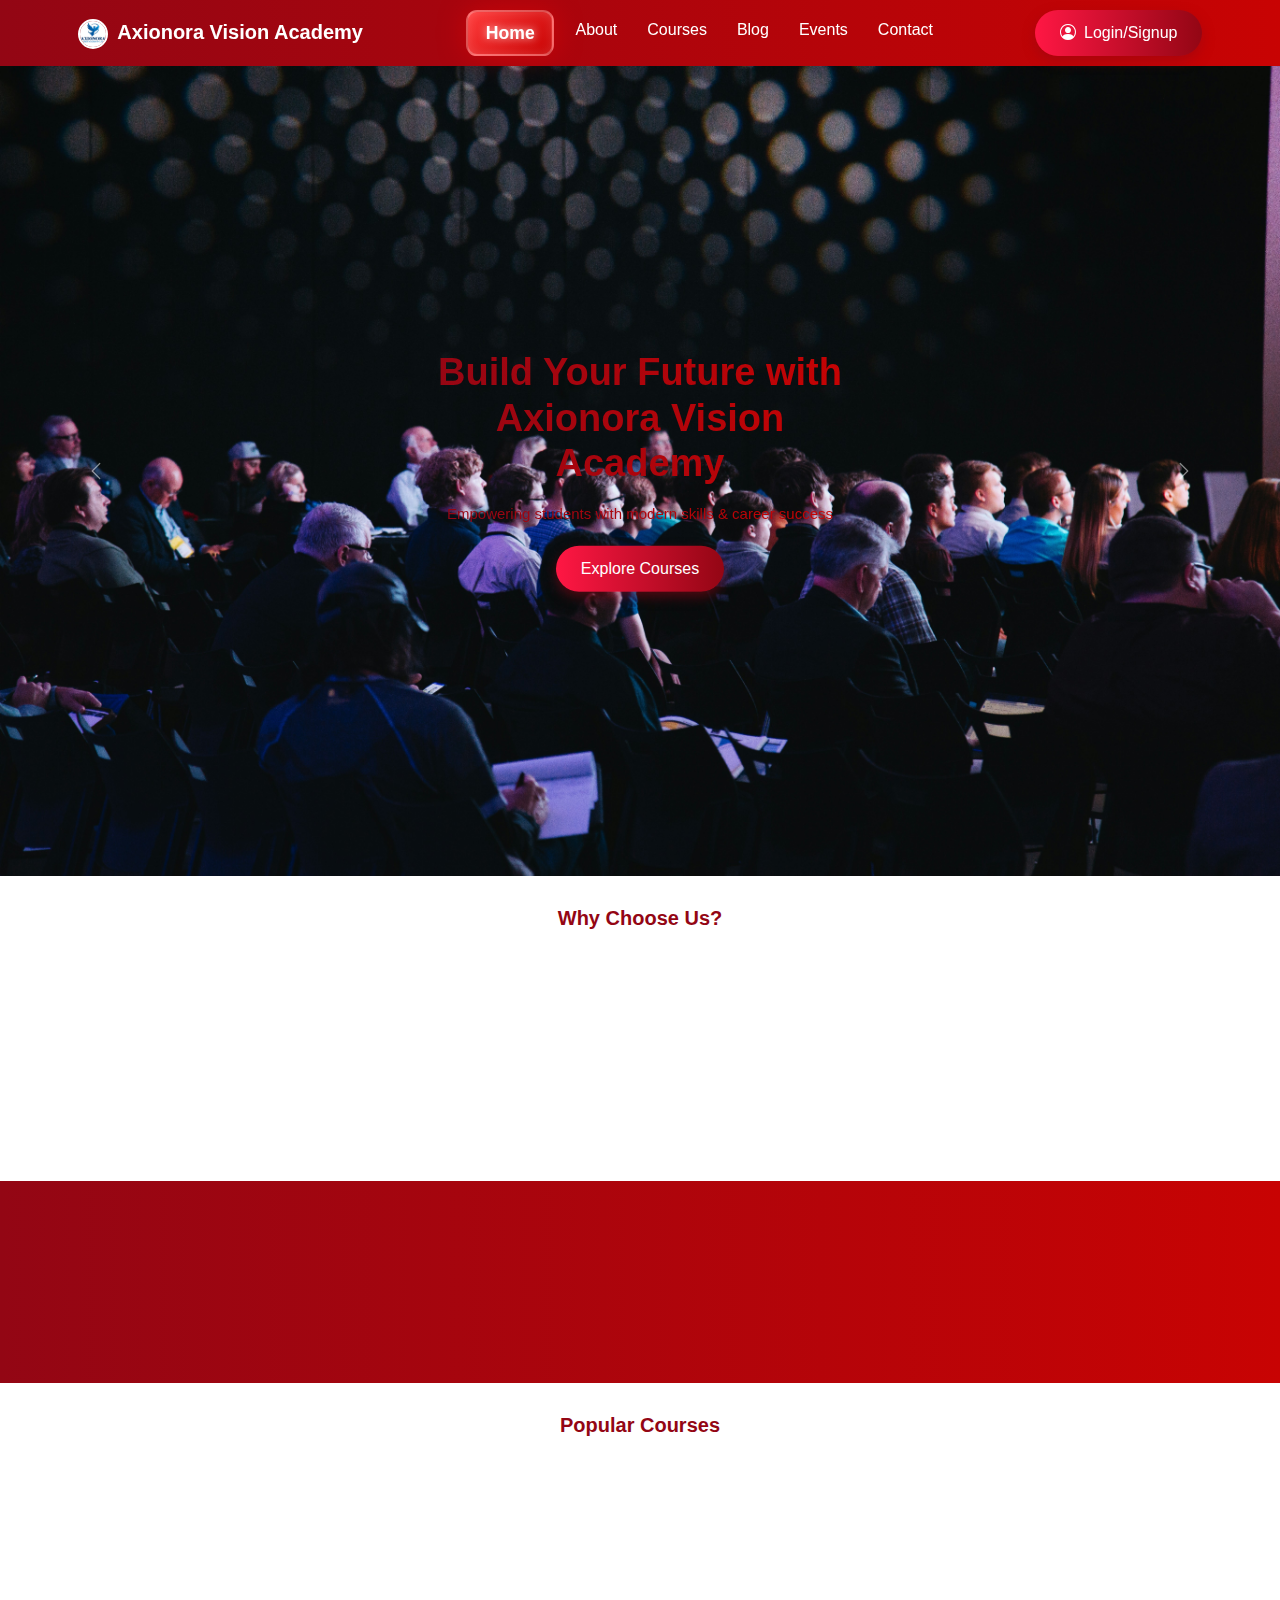
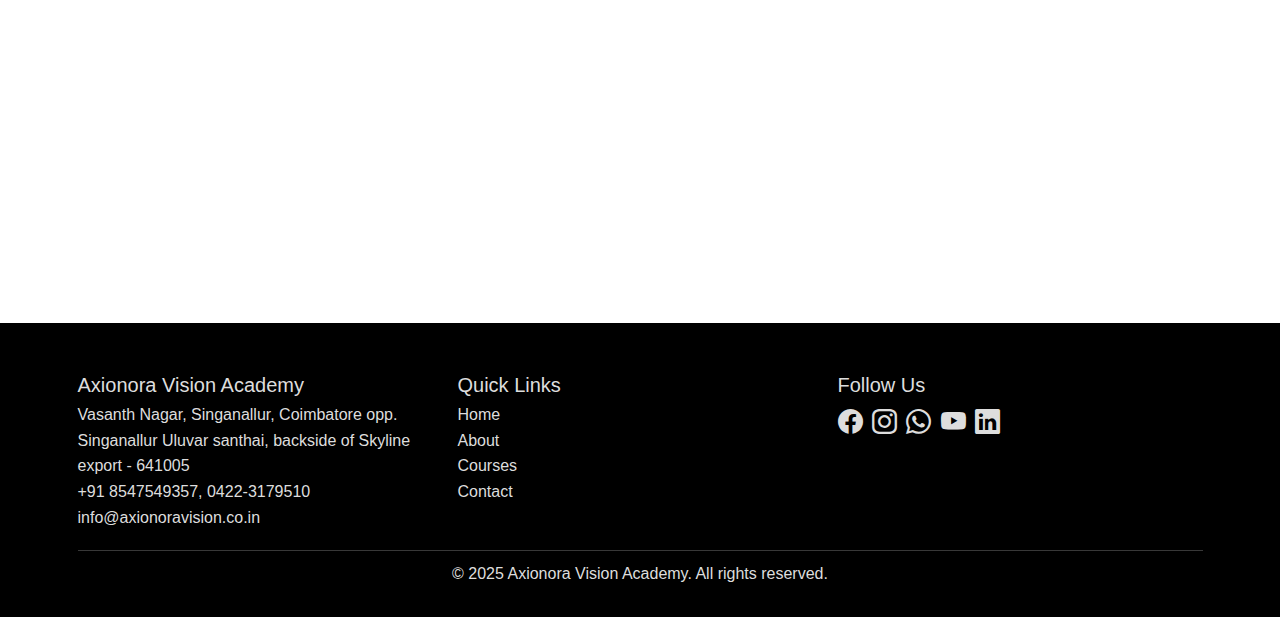
<file: index.html>
<!DOCTYPE html>
<html lang="en">

<head>
  <meta charset="UTF-8">
  <meta name="viewport" content="width=device-width, initial-scale=1.0">
  <title>Axionora Vision Academy</title>
  <!-- Bootstrap & Icons -->
  <link href="https://cdn.jsdelivr.net/npm/bootstrap@5.3.2/dist/css/bootstrap.min.css" rel="stylesheet">
  <link href="https://cdn.jsdelivr.net/npm/bootstrap-icons/font/bootstrap-icons.css" rel="stylesheet">

  <!-- AOS Animations -->
  <link href="https://cdn.jsdelivr.net/npm/aos@2.3.4/dist/aos.css" rel="stylesheet">
  <link href="styles.css" rel="stylesheet">

  <!-- Google tag (gtag.js) -->
  <script async src="https://www.googletagmanager.com/gtag/js?id=G-JWTHTC6MT8"></script>
  <script>
    window.dataLayer = window.dataLayer || [];
    function gtag() { dataLayer.push(arguments); }
    gtag('js', new Date());

    gtag('config', 'G-JWTHTC6MT8');
  </script>
</head>

<body class="home-page">
  <!-- Axionora Fellowship Popup -->
  <div id="fellowshipPopup"
    class="position-fixed top-50 start-50 translate-middle rounded-4 overflow-hidden text-light shadow-lg" style="z-index:1055; max-width:1000px; width:95%; display:none;
            background:linear-gradient(135deg, var(--primary), var(--secondary));
            box-shadow:0 0 40px rgba(147,6,20,0.4); border:3px solid transparent;
            animation:glowBorder 3s infinite alternate;">

    <div class="row g-0 align-items-center">

      <!-- Left: Text Section -->
      <div class="col-12  p-5 d-flex flex-column justify-content-center text-center text-md-start">
        <button type="button" class="btn-close btn-close-white position-absolute top-0 end-0 m-3"
          id="closePopup"></button>

        <h1 class="fw-bold mb-3 text-uppercase " style="font-size:3rem; letter-spacing:1px;">
          <i class="bi bi-mortarboard-fill"></i> ADMISSIONS OPEN - 2025
        </h1>

        <p class="fw-semibold mb-4" style="font-size:2.25rem; line-height:1.7;">
         Axionora Vision Academy is a career-oriented training institute designed to bridge the gap between academic learning and industry expectations. We focus on practical skills, professional communication, and job readiness through structured programs and mentorship.
        </p>

        <div class="bg-light text-dark rounded-4 py-3 px-4 mb-4 shadow-sm d-inline-block">
          <h3 class="fw-bold mb-1" style="color: var(--primary);"> Early Bird Offer: Flat 30% Discount </h3>
          <small> Limited Seats Available</small>
        </div>

        <a href="courses.html" class="btn btn-lg fw-bold rounded-pill text-light px-5 py-3 shadow btn-custom">
          Apply Now
        </a>
      </div>

      <!-- Right: Image Section 
      <div class="col-12 col-md-5">
        <img src="bb" alt="test" class="img-fluid w-100 h-100 object-fit-cover">
      </div>-->
    </div>
  </div>
  <!-- Navbar -->
  <nav class="navbar navbar-expand-lg sticky-top">
    <div class="container">

      <a class="navbar-brand" href="#"> <img src="images/logo.jpg" class="logo me-2">
        <span>Axionora Vision Academy</span></a>
      <button class="navbar-toggler" type="button" data-bs-toggle="collapse" data-bs-target="#navMenu">
        <span class="navbar-toggler-icon"></span>
      </button>
      <div class="collapse navbar-collapse" id="navMenu">
        <ul class="navbar-nav mx-auto">
          <li class="nav-item"><a class="nav-link active" href="index.html">Home</a></li>
          <li class="nav-item"><a class="nav-link" href="about.html">About</a></li>
          <li class="nav-item"><a class="nav-link" href="courses.html">Courses</a></li>
          <li class="nav-item"><a class="nav-link" href="blog.html">Blog</a></li>
          <li class="nav-item"><a class="nav-link " href="event.html">Events</a></li>
          <li class="nav-item"><a class="nav-link" href="contact.html">Contact</a></li>
        </ul>
        <a href="login.html" class="btn-custom"><i class="bi bi-person-circle"></i> Login/Signup</a>
      </div>
    </div>
  </nav>

  <!-- Hero -->
  <!-- Hero Carousel -->
  <section class="hero-carousel">
    <div id="carouselExampleControls" class="carousel slide" data-bs-ride="carousel">
      <div class="carousel-inner">

        <!-- Slide 1 -->
        <div class="carousel-item active">
          <img class="d-block w-100" src="images/home/slide1.png" alt="First slide">

          <!-- Centered Overlay Content -->
          <div class="carousel-caption d-flex flex-column justify-content-center align-items-center">
            <h1 class="fw-bold display-4 text-gradient text-center">
              Build Your Future with
              Axionora Vision Academy
            </h1>
            <p class="lead mt-3 text-gradient text-center">
              Empowering students with modern skills & career success
            </p>
            <a href="courses.html" class="btn-custom mt-3">Explore Courses</a>
          </div>
        </div>

        <!-- Slide 2 -->
        <div class="carousel-item">
          <img class="d-block w-100" src="images/home/slide2.png" alt="Third slide">
          <div class="carousel-caption d-flex flex-column justify-content-center align-items-center">
            <h1 class="fw-bold display-4 text-gradient text-center">Shape Your Dreams with Axionora Vision Academy </h1>
            <p class="lead mt-3 text-gradient text-center">Learn from industry experts & grow your career</p>
            <a href="courses.html" class="btn-custom mt-3">Join Now</a>
          </div>
        </div>

        <!-- Slide 3 -->
        <div class="carousel-item">
          <img class="d-block w-100" src="images/home/slide3.png" alt="Third slide">
          <div class="carousel-caption d-flex flex-column justify-content-center align-items-center">
            <h1 class="fw-bold display-4 text-gradient text-center">Achieve Your Dreams</h1>
            <p class="lead mt-3 text-gradient text-center">We guide you toward excellence and confidence</p>
            <a href="contact.html" class="btn-custom mt-3">Get Started</a>
          </div>
        </div>
      </div>

      <!-- Controls -->
      <a class="carousel-control-prev" href="#carouselExampleControls" role="button" data-bs-slide="prev">
        <span class="carousel-control-prev-icon" aria-hidden="true"></span>
        <span class="visually-hidden">Previous</span>
      </a>
      <a class="carousel-control-next" href="#carouselExampleControls" role="button" data-bs-slide="next">
        <span class="carousel-control-next-icon" aria-hidden="true"></span>
        <span class="visually-hidden">Next</span>
      </a>
    </div>
  </section>

  <!-- Features -->
  <section class="features py-5">
    <div class="container">
      <div class="text-center mb-5">
        <h2 class="course-title">Why Choose Us?</h2>
      </div>
      <div class="row g-4">
        <div class="col-md-4" data-aos="zoom-in">
          <div class="card">
            <i class="bi bi-lightbulb fs-1 text-danger"></i>
            <h5 class="mt-3">Expert Mentors</h5>
            <p>Learn from industry professionals with real experience.</p>
          </div>
        </div>
        <div class="col-md-4" data-aos="zoom-in" data-aos-delay="100">
          <div class="card">
            <i class="bi bi-laptop fs-1 text-danger"></i>
            <h5 class="mt-3">Practical Training</h5>
            <p>Hands-on projects to boost your portfolio and skills.</p>
          </div>
        </div>
        <div class="col-md-4" data-aos="zoom-in" data-aos-delay="200">
          <div class="card">
            <i class="bi bi-briefcase fs-1 text-danger"></i>
            <h5 class="mt-3">Career Support</h5>
            <p>Get placement guidance and internship opportunities.</p>
          </div>
        </div>
      </div>
    </div>
  </section>

  <!-- Stats -->
  <section class="stats text-center">
    <div class="container">
      <div class="row">
        <div class="col-md-4" data-aos="fade-up">
          <h2 id="students">0</h2>
          <p>Students Enrolled</p>
        </div>
        <div class="col-md-4" data-aos="fade-up" data-aos-delay="100">
          <h2 id="placements">0%</h2>
          <p>Placement Rate</p>
        </div>
        <div class="col-md-4" data-aos="fade-up" data-aos-delay="200">
          <h2 id="courses">0</h2>
          <p>Courses Offered</p>
        </div>
      </div>
    </div>
  </section>

  <!-- Courses -->
  <section class="courses py-5">
    <div class="container">
      <div class="text-center mb-5">
        <h2 class="course-title">Popular Courses</h2>
      </div>
      <div class="row g-5">
        <div class="col-md-4" data-aos="zoom-in">
          <div class="course-card">
            <img src="images/courses/fullstack.png" alt="Course">
            <div class="course-body">
              <h5 class="course-title">Tech Career Launchpad – Full Stack Web Development</h5>
              <p class="course-info">A beginner-to-intermediate program covering front-end, back-end, and basic
                deployment concepts with
                project-based learning.</p>
              <a href="#" class="btn-custom">Enroll Now</a>
            </div>
          </div>
        </div>

        <div class="col-md-4" data-aos="zoom-in" data-aos-delay="100">
          <div class="course-card">
            <img src="images/courses/dotnet.png" alt="Course">
            <div class="course-body">
              <h5 class="course-title">Full Stack .NET Development</h5>
              <p class="course-info">Build complete full-stack web applications with .NET, including backend logic, databases, and responsive front-end integration.</p>
              <a href="#" class="btn-custom">Enroll Now</a>
            </div>
          </div>
        </div>
        <div class="col-md-4" data-aos="zoom-in" data-aos-delay="200">
          <div class="course-card">
            <img src="images/courses/ielts.png" alt="Course">
            <div class="course-body">
                <h5 class="course-title">IELTS Mastery Program</h5>
                <p class="course-info">An exam-focused IELTS training program covering Listening, Reading, Writing, and
                  Speaking modules. Designed to help learners achieve higher band scores with confidence.</p>
                <a href="#" class="btn-custom">Enroll Now</a>
            </div>
          </div>
        </div>
      </div>
    </div>
  </section>

  <!-- Testimonials 
  <section class="testimonials">
    <div class="container">
      <div class="text-center mb-5">
        <h2 class="course-title">What Our Students Say</h2>
      </div>
      <div class="row g-4">
        <div class="col-md-4" data-aos="fade-up">
          <div class="card">
            <p>test</p>
            <h6>test</h6>
          </div>
        </div>
        <div class="col-md-4" data-aos="fade-up" data-aos-delay="100">
          <div class="card">
            <p>test</p>
            <h6>test</h6>
          </div>
        </div>
        <div class="col-md-4" data-aos="fade-up" data-aos-delay="200">
          <div class="card">
            <p>test</p>
            <h6>test</h6>
          </div>
        </div>
      </div>
    </div>
  </section>-->



  <!-- Footer -->
  <footer>
    <div class="container">
      <div class="row">
        <div class="col-md-4">
          <h2>Axionora Vision Academy</h2>
          <p>Vasanth Nagar, Singanallur, Coimbatore opp. Singanallur Uluvar santhai, backside of Skyline export -
            641005<br>+91 8547549357, 0422-3179510 <br> info@axionoravision.co.in</p>
        </div>
        <div class="col-md-4">
          <h2>Quick Links</h2>
          <ul class="list-unstyled">
            <li><a href="index.html">Home</a></li>
            <li><a href="about.html">About</a></li>
            <li><a href="courses.html">Courses</a></li>
            <li><a href="contact.html">Contact</a></li>
          </ul>
        </div>
        <div class="col-md-4">
          <h2>Follow Us</h2>
          <a href="https://www.facebook.com/people/Axionora-Vision-Academy/61583951440087/" target="_blank"><i
              class="bi bi-facebook fs-1 "></i></a>
          <a href="https://www.instagram.com/axionoravisionacademy/" target="_blank"><i
              class="bi bi-instagram fs-1 ms-2"></i></a>
          <a href="https://wa.me/918547549357" target="_blank"><i class="bi bi-whatsapp fs-1 ms-2"></i></a>
          <a href="https://www.youtube.com/@axionoravisionacademy" target="_blank"> <i
              class="bi bi-youtube fs-1 ms-2"></i></a>
          <a href="#"><i class="bi bi-linkedin fs-1 ms-2"></i></a>
        </div>
      </div>
      <hr class="bg-light">
      <p class="text-center">&copy; 2025 Axionora Vision Academy. All rights reserved.</p>
    </div>
  </footer>


  <!-- Scripts -->
  <script src="https://cdn.jsdelivr.net/npm/bootstrap@5.3.2/dist/js/bootstrap.bundle.min.js"></script>
  <script src="https://cdn.jsdelivr.net/npm/aos@2.3.4/dist/aos.js"></script>
  <script src="script.js"></script>


</body>

</html>
</file>
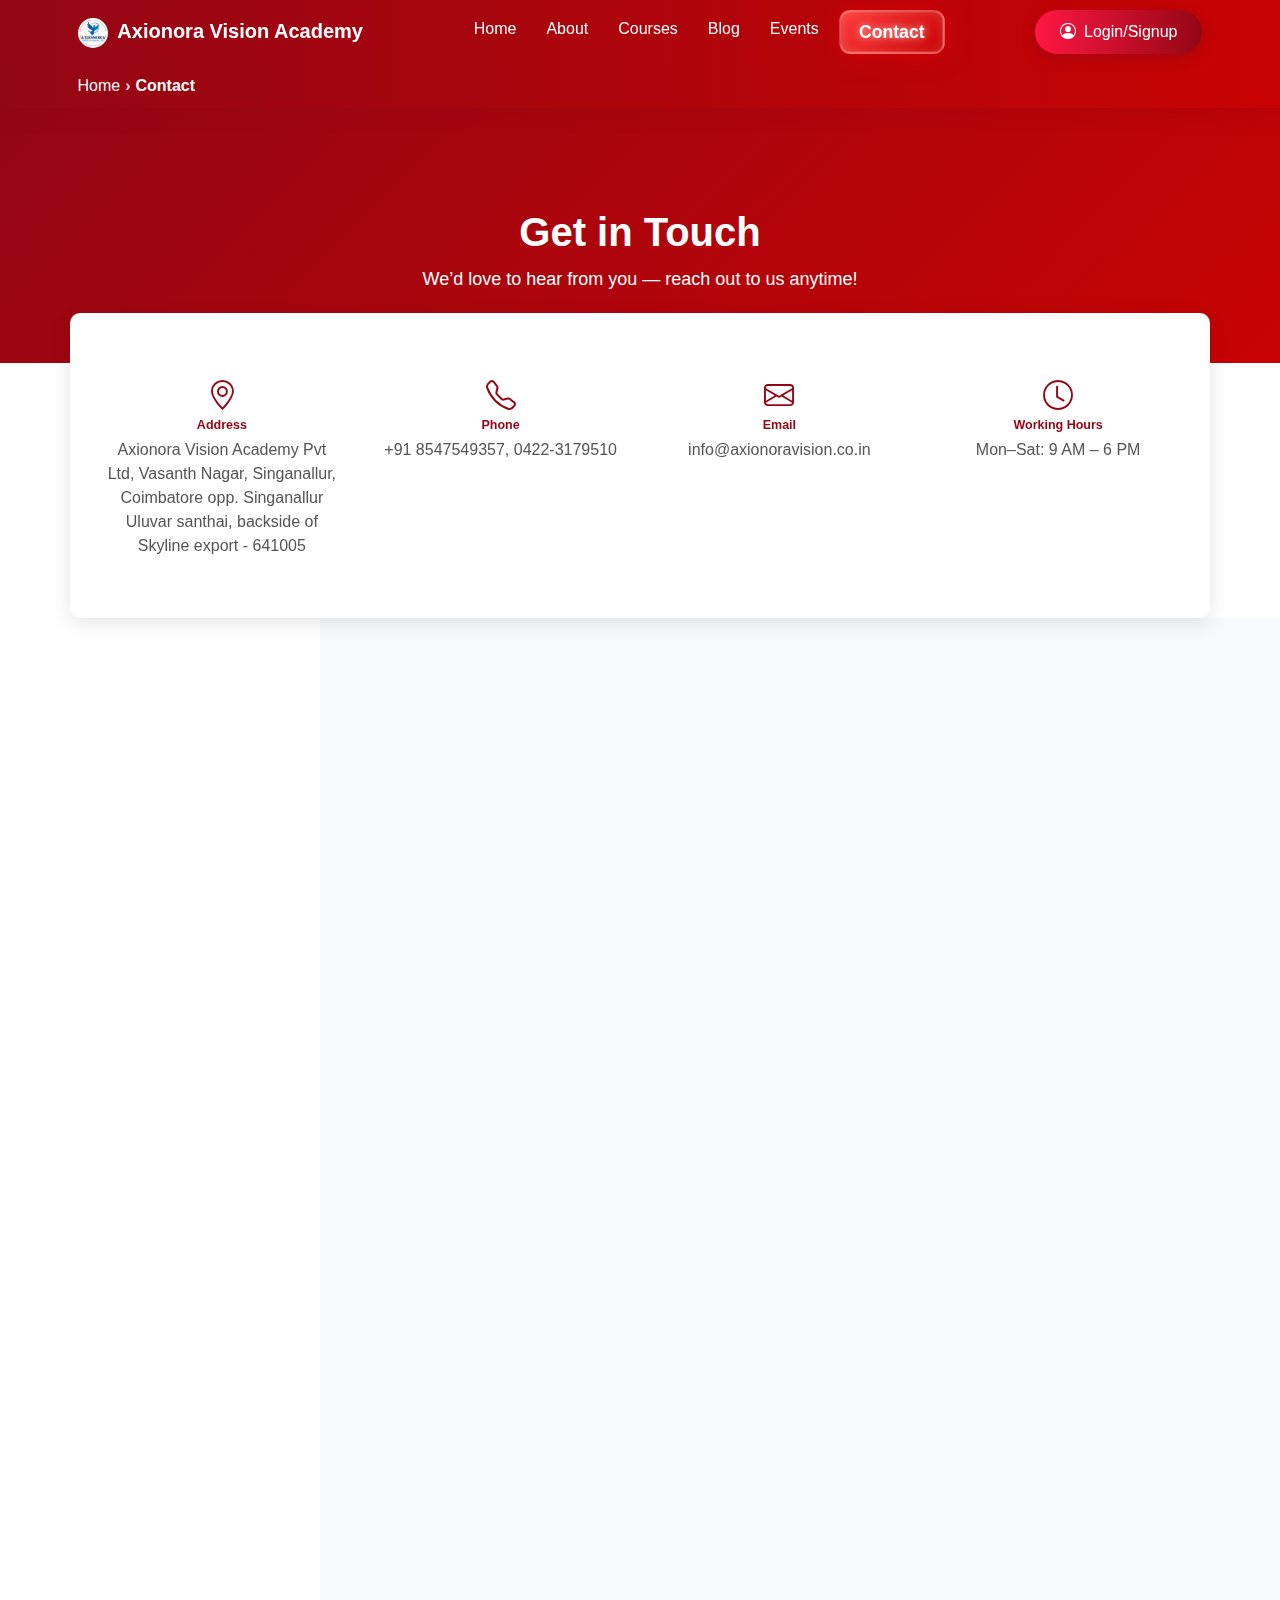
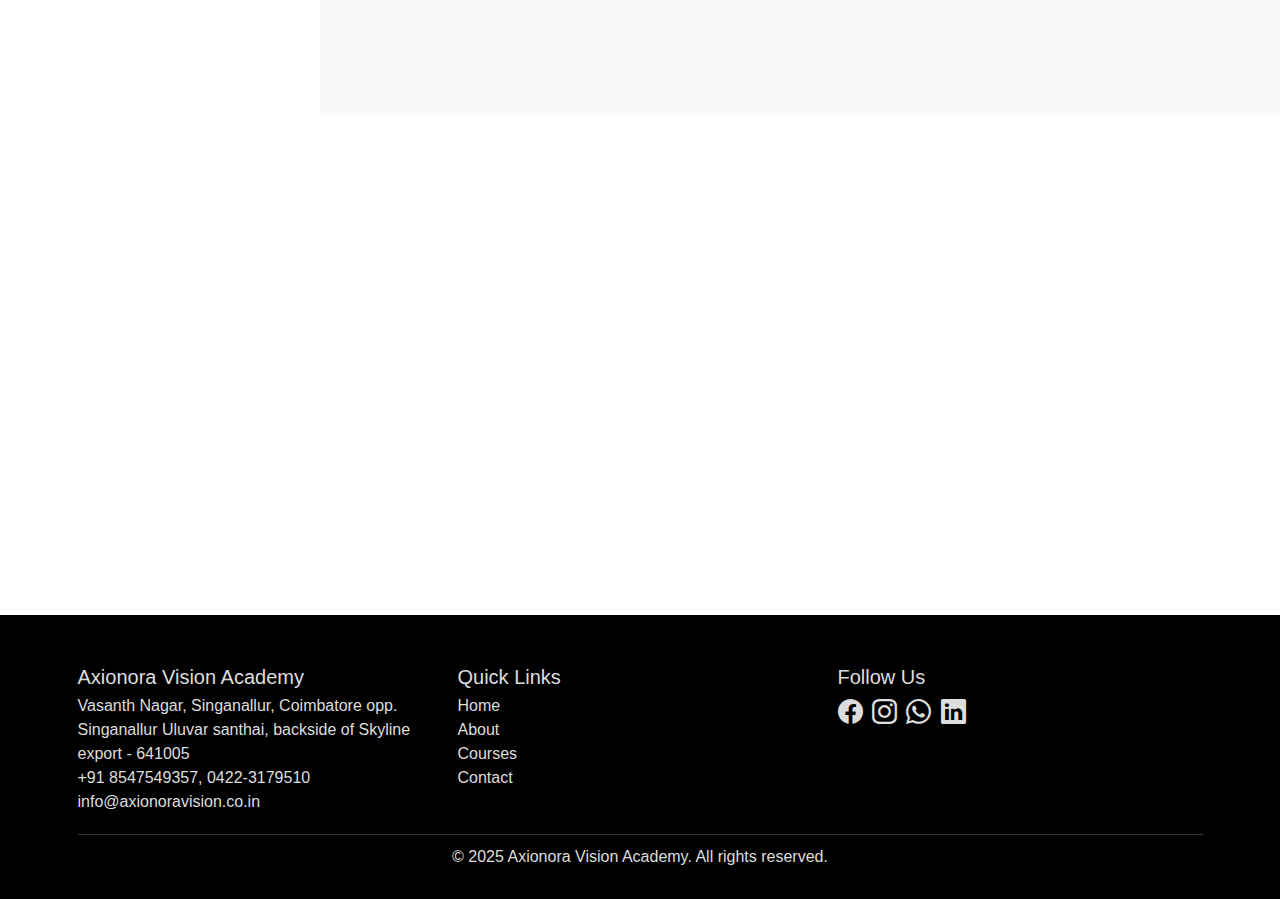
<file: contact.html>
<!DOCTYPE html>
<html lang="en">

<head>
  <meta charset="UTF-8">
  <meta name="viewport" content="width=device-width, initial-scale=1.0">
  <title>Document</title>
  <link href="https://cdn.jsdelivr.net/npm/bootstrap@5.3.2/dist/css/bootstrap.min.css" rel="stylesheet" />
  <link href="https://cdn.jsdelivr.net/npm/bootstrap-icons/font/bootstrap-icons.css" rel="stylesheet" />
  <link href="https://cdn.jsdelivr.net/npm/aos@2.3.4/dist/aos.css" rel="stylesheet" />
  <link href="styles.css" rel="stylesheet">

  <!-- Google tag (gtag.js) -->
  <script async src="https://www.googletagmanager.com/gtag/js?id=G-JWTHTC6MT8"></script>
  <script>
    window.dataLayer = window.dataLayer || [];
    function gtag() { dataLayer.push(arguments); }
    gtag('js', new Date());

    gtag('config', 'G-JWTHTC6MT8');
  </script>
</head>

<body class="contact-page">
  <nav class="navbar navbar-expand-lg sticky-top">
    <div class="container">

      <a class="navbar-brand" href="#"> <img src="images/logo.jpg" class="logo me-2">
        <span>Axionora Vision Academy</span></a>
      <button class="navbar-toggler" type="button" data-bs-toggle="collapse" data-bs-target="#navMenu">
        <span class="navbar-toggler-icon"></span>
      </button>
      <div class="collapse navbar-collapse" id="navMenu">
        <ul class="navbar-nav mx-auto">
          <li class="nav-item"><a class="nav-link" href="index.html">Home</a></li>
          <li class="nav-item"><a class="nav-link" href="about.html">About</a></li>
          <li class="nav-item"><a class="nav-link" href="courses.html">Courses</a></li>
          <li class="nav-item"><a class="nav-link" href="blog.html">Blog</a></li>
          <li class="nav-item"><a class="nav-link " href="event.html">Events</a></li>
          <li class="nav-item"><a class="nav-link active" href="contact.html">Contact</a></li>
        </ul>
        <a href="login.html" class="btn-custom"><i class="bi bi-person-circle"></i> Login/Signup</a>
      </div>
    </div>
  </nav>
  <!-- Breadcrumb Section -->
  <section class="breadcrumb-header text-light py-3">
    <div class="container">
      <nav aria-label="breadcrumb">
        <ol class="breadcrumb mb-0" id="breadcrumb-list">
          <!-- Will be filled by JS -->
        </ol>
      </nav>
    </div>
  </section>
  <!-- Hero -->
  <section class="contact-hero">
    <div class="container">
      <h1>Get in Touch</h1>
      <p>We’d love to hear from you — reach out to us anytime!</p>
    </div>
  </section>

  <!-- Contact Info Section -->
  <div class="container contact-info-section" data-aos="fade-up">
    <div class="row g-4">
      <div class="col-md-3 col-sm-6 contact-info-item">
        <i class="bi bi-geo-alt icon"></i>
        <h5>Address</h5>
        <p>Axionora Vision Academy Pvt Ltd, Vasanth Nagar, Singanallur, Coimbatore opp. Singanallur Uluvar santhai,
          backside of Skyline export - 641005</p>
      </div>
      <div class="col-md-3 col-sm-6 contact-info-item">
        <i class="bi bi-telephone icon"></i>
        <h5>Phone</h5>
        <p>+91 8547549357, 0422-3179510</p>
      </div>
      <div class="col-md-3 col-sm-6 contact-info-item">
        <i class="bi bi-envelope icon"></i>
        <h5>Email</h5>
        <p>info@axionoravision.co.in</p>
      </div>
      <div class="col-md-3 col-sm-6 contact-info-item">
        <i class="bi bi-clock icon"></i>
        <h5>Working Hours</h5>
        <p>Mon–Sat: 9 AM – 6 PM</p>
      </div>
    </div>
  </div>


  <!-- Google Map -->
  <div style="margin-left: 20em;">
    <!-- JotForm Section -->
    <section class="jotform-section " data-aos="fade-up">
      <div class="row">
        <div class="container col-md-10">
          <!-- Replace with your actual JotForm link -->
          <iframe title="Contact Form" src="https://form.jotform.com/axionoravisionacademy/appointment-request-form"
            width="70%" height="1050" frameborder="0" allowfullscreen style="border: none;"></iframe>
        </div>
      </div>
    </section>
  </div>



  <!-- Google Map -->
  <div class="map-container" data-aos="fade-up">
  <iframe src="https://www.google.com/maps/embed?pb=!1m18!1m12!1m3!1d3916.5295556515744!2d77.02334007451991!3d10.998838255052956!2m3!1f0!2f0!3f0!3m2!1i1024!2i768!4f13.1!3m3!1m2!1s0x3ba857e67d93bc9b%3A0x30ccecc3ca09aab!2sAxionora%20Vision%20Academy%20Private%20Limited!5e0!3m2!1sen!2sin!4v1768115418792!5m2!1sen!2sin" height="450" style="border:0;" allowfullscreen="" loading="lazy" referrerpolicy="no-referrer-when-downgrade"></iframe>
   </div>


  <footer>
    <div class="container">
      <div class="row">
        <div class="col-md-4">
          <h2>Axionora Vision Academy</h2>
          <p>Vasanth Nagar, Singanallur, Coimbatore opp. Singanallur Uluvar santhai, backside of Skyline export -
            641005<br>+91 8547549357, 0422-3179510 <br> info@axionoravision.co.in</p>
        </div>
        <div class="col-md-4">
          <h2>Quick Links</h2>
          <ul class="list-unstyled">
            <li><a href="index.html">Home</a></li>
            <li><a href="about.html">About</a></li>
            <li><a href="courses.html">Courses</a></li>
            <li><a href="contact.html">Contact</a></li>
          </ul>
        </div>
        <div class="col-md-4">
          <h2>Follow Us</h2>
          <a href="#"><i class="bi bi-facebook fs-1"></i></a>
          <a href="#"><i class="bi bi-instagram fs-1 ms-2"></i></a>
          <a href="#"><i class="bi bi-whatsapp fs-1 ms-2"></i></a>
          <a href="#"><i class="bi bi-linkedin fs-1 ms-2"></i></a>
        </div>
      </div>
      <hr class="bg-light">
      <p class="text-center">&copy; 2025 Axionora Vision Academy. All rights reserved.</p>
    </div>
  </footer>
  <script src="https://cdn.jsdelivr.net/npm/bootstrap@5.3.2/dist/js/bootstrap.bundle.min.js"></script>
  <script src="https://cdn.jsdelivr.net/npm/aos@2.3.4/dist/aos.js"></script>
  <script src="script.js"></script>


</body>

</html>
</file>
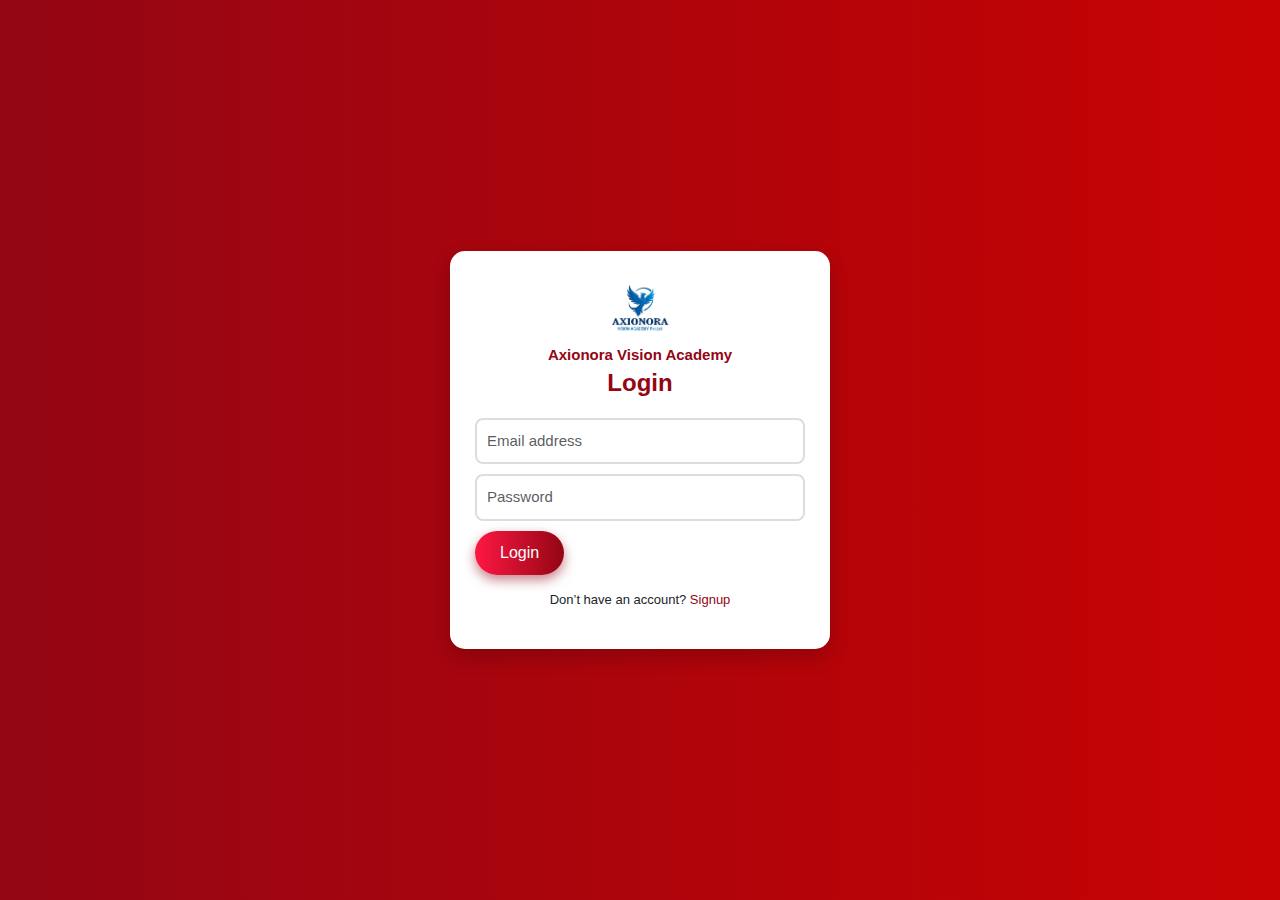
<file: login.html>
<!DOCTYPE html>
<html lang="en">
<head>
  <meta charset="UTF-8">
  <meta name="viewport" content="width=device-width, initial-scale=1.0">
  <title>Axionora Vision Academy</title>
  <link href="https://cdn.jsdelivr.net/npm/bootstrap@5.3.2/dist/css/bootstrap.min.css" rel="stylesheet">
  <link href="https://cdn.jsdelivr.net/npm/bootstrap-icons/font/bootstrap-icons.css" rel="stylesheet">
   <link href="styles.css" rel="stylesheet">
<!-- Google tag (gtag.js) -->
<script async src="https://www.googletagmanager.com/gtag/js?id=G-JWTHTC6MT8"></script>
<script>
  window.dataLayer = window.dataLayer || [];
  function gtag(){dataLayer.push(arguments);}
  gtag('js', new Date());

  gtag('config', 'G-JWTHTC6MT8');
</script>
</head>
<body class="login-page">
  <div class="auth-card" id="authCard">
    <div class="text-center mb-3">
      <img src="images/logo.jpg" alt="Axionora Logo" style="max-width: 6rem;">
      <h4 class="mt-2" style="color: var(--primary); font-weight:600;">Axionora Vision Academy</h4>
      <h2 id="formTitle">Login</h2>
    </div>

    <!-- Login Form -->
    <form id="loginForm">
      <div class="mb-3">
        <input type="email" class="form-control" placeholder="Email address">
      </div>
      <div class="mb-3">
        <input type="password" class="form-control" placeholder="Password">
      </div>
      <button type="submit" class="btn-custom">Login</button>
      <p class="small-text">Don’t have an account? <a href="#" onclick="showSignup()">Signup</a></p>
    </form>

    <!-- Signup Form -->
    <form id="signupForm" style="display: none;">
      <div class="mb-3">
        <input type="text" class="form-control" placeholder="Full Name">
      </div>
      <div class="mb-3">
        <input type="email" class="form-control" placeholder="Email address">
      </div>
      <div class="mb-3">
        <input type="password" class="form-control" placeholder="Password">
      </div>
      <button type="submit" class="btn-custom">Signup</button>
      <p class="small-text">Already have an account? <a href="#" onclick="showLogin()">Login</a></p>
    </form>
  </div>

  <script src="https://cdn.jsdelivr.net/npm/bootstrap@5.3.2/dist/js/bootstrap.bundle.min.js"></script>
  <script src="script.js"></script>
</body>
</html>
</file>
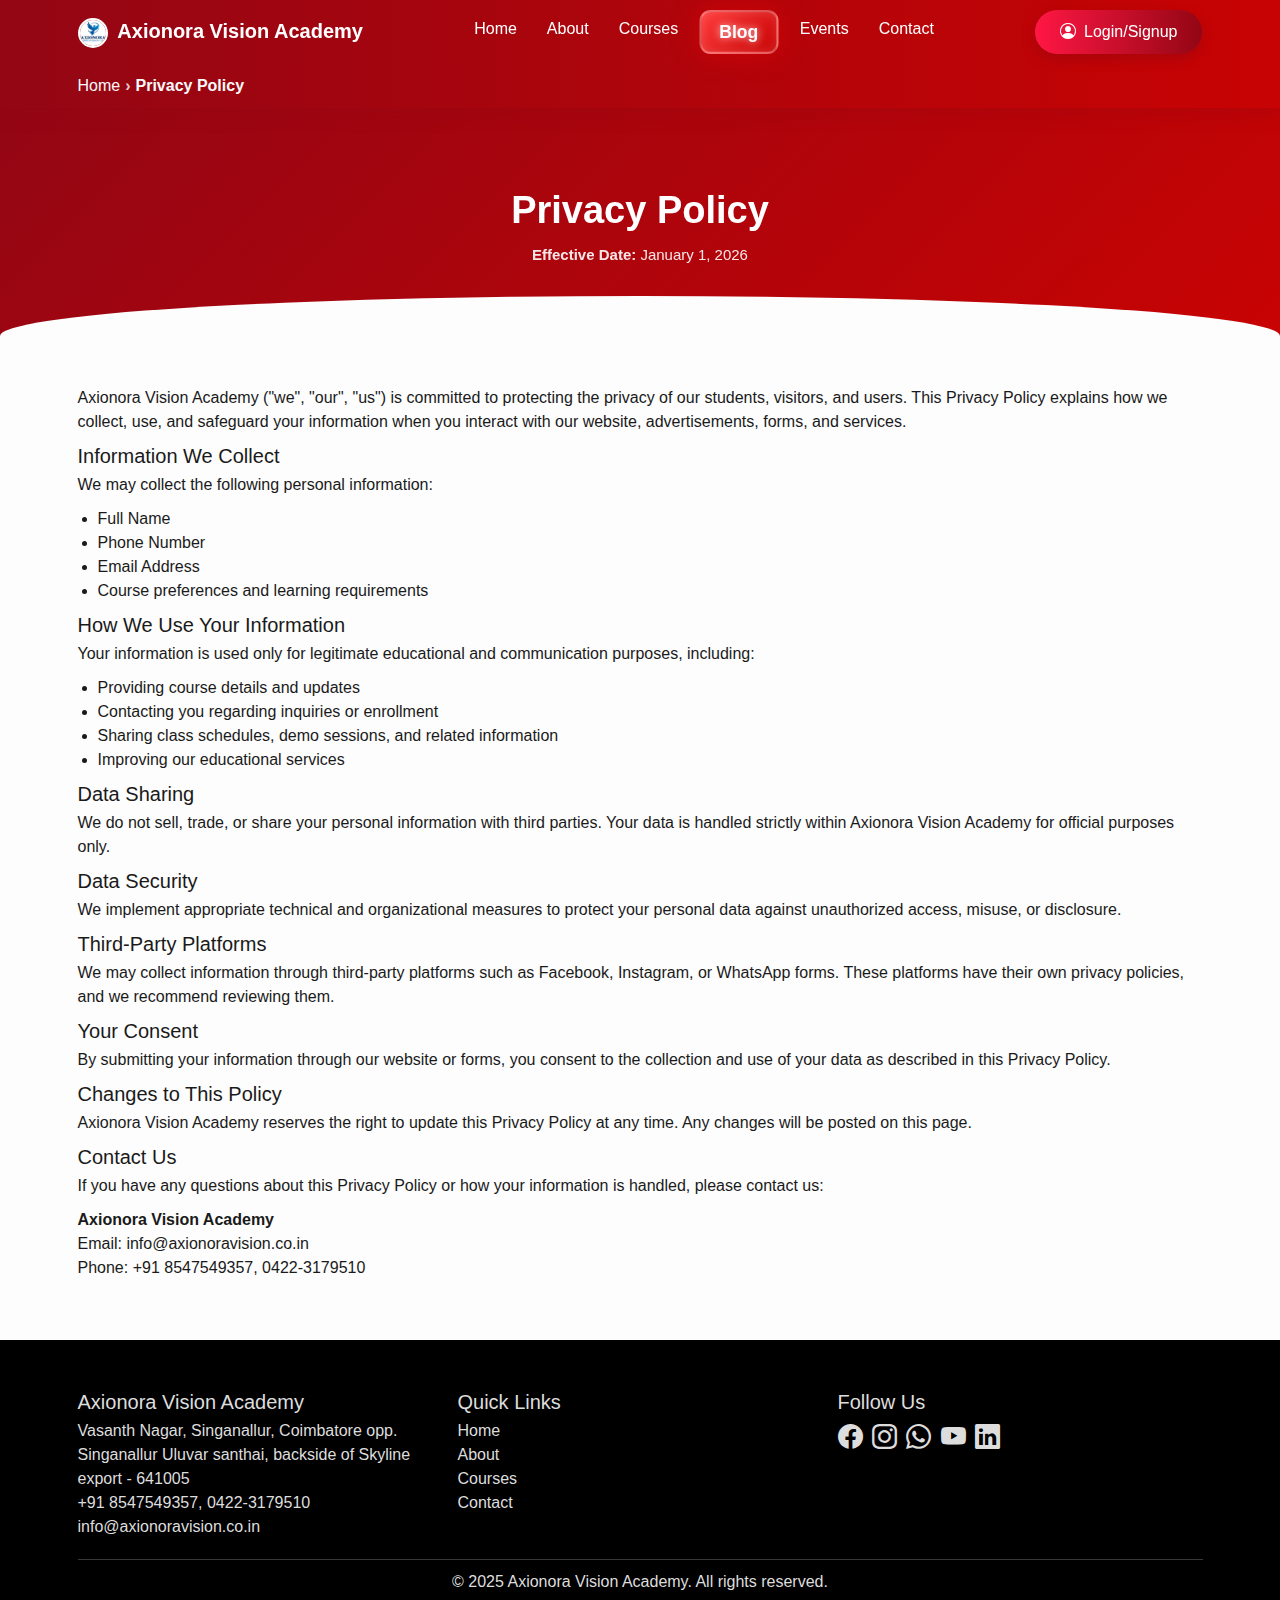
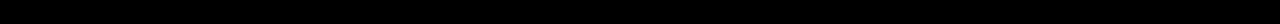
<file: privacy-policy.html>
<!DOCTYPE html>
<html lang="en">

<head>
  <meta charset="UTF-8">
  <meta name="viewport" content="width=device-width, initial-scale=1.0">
  <title>Axionora Vision Academy</title>
  <link href="https://cdn.jsdelivr.net/npm/bootstrap@5.3.2/dist/css/bootstrap.min.css" rel="stylesheet" />
  <link href="https://cdn.jsdelivr.net/npm/bootstrap-icons/font/bootstrap-icons.css" rel="stylesheet" />
  <link href="https://cdn.jsdelivr.net/npm/aos@2.3.4/dist/aos.css" rel="stylesheet" />
  <link href="styles.css" rel="stylesheet">

  <!-- Google tag (gtag.js) -->
  <script async src="https://www.googletagmanager.com/gtag/js?id=G-JWTHTC6MT8"></script>
  <script>
    window.dataLayer = window.dataLayer || [];
    function gtag() { dataLayer.push(arguments); }
    gtag('js', new Date());

    gtag('config', 'G-JWTHTC6MT8');
  </script>
</head>

<body class="blog-page">
  <nav class="navbar navbar-expand-lg sticky-top">
    <div class="container">

      <a class="navbar-brand" href="#"> <img src="images/logo.jpg" class="logo me-2">
        <span>Axionora Vision Academy</span></a>
      <button class="navbar-toggler" type="button" data-bs-toggle="collapse" data-bs-target="#navMenu">
        <span class="navbar-toggler-icon"></span>
      </button>
      <div class="collapse navbar-collapse" id="navMenu">
        <ul class="navbar-nav mx-auto">
          <li class="nav-item"><a class="nav-link" href="index.html">Home</a></li>
          <li class="nav-item"><a class="nav-link" href="about.html">About</a></li>
          <li class="nav-item"><a class="nav-link" href="courses.html">Courses</a></li>
          <li class="nav-item"><a class="nav-link active" href="blog.html">Blog</a></li>
          <li class="nav-item"><a class="nav-link " href="event.html">Events</a></li>
          <li class="nav-item"><a class="nav-link" href="contact.html">Contact</a></li>
        </ul>
        <a href="login.html" class="btn-custom"><i class="bi bi-person-circle"></i> Login/Signup</a>
      </div>
    </div>
  </nav>
  <!-- Breadcrumb Section -->
  <section class="breadcrumb-header text-light py-3">
    <div class="container">
      <nav aria-label="breadcrumb">
        <ol class="breadcrumb mb-0" id="breadcrumb-list">
          <!-- Will be filled by JS -->
        </ol>
      </nav>
    </div>
  </section>
  <!-- Hero -->
  <section class="hero-blog">
    <div class="container" data-aos="fade-up">
      <h1>Privacy Policy</h1>
    <p><strong>Effective Date:</strong> January 1, 2026</p>
    </div>
  </section>
  <!-- Blog Section -->
  <section class="blog-section">
    <div class="container">
      <p>
        Axionora Vision Academy ("we", "our", "us") is committed to protecting the privacy of our students,
        visitors, and users. This Privacy Policy explains how we collect, use, and safeguard your information
        when you interact with our website, advertisements, forms, and services.
      </p>

      <h2>Information We Collect</h2>
      <p>We may collect the following personal information:</p>
      <ul>
        <li>Full Name</li>
        <li>Phone Number</li>
        <li>Email Address</li>
        <li>Course preferences and learning requirements</li>
      </ul>

      <h2>How We Use Your Information</h2>
      <p>Your information is used only for legitimate educational and communication purposes, including:</p>
      <ul>
        <li>Providing course details and updates</li>
        <li>Contacting you regarding inquiries or enrollment</li>
        <li>Sharing class schedules, demo sessions, and related information</li>
        <li>Improving our educational services</li>
      </ul>

      <h2>Data Sharing</h2>
      <p>
        We do not sell, trade, or share your personal information with third parties.
        Your data is handled strictly within Axionora Vision Academy for official purposes only.
      </p>

      <h2>Data Security</h2>
      <p>
        We implement appropriate technical and organizational measures to protect your personal data
        against unauthorized access, misuse, or disclosure.
      </p>

      <h2>Third-Party Platforms</h2>
      <p>
        We may collect information through third-party platforms such as Facebook, Instagram, or WhatsApp
        forms. These platforms have their own privacy policies, and we recommend reviewing them.
      </p>

      <h2>Your Consent</h2>
      <p>
        By submitting your information through our website or forms, you consent to the collection
        and use of your data as described in this Privacy Policy.
      </p>

      <h2>Changes to This Policy</h2>
      <p>
        Axionora Vision Academy reserves the right to update this Privacy Policy at any time.
        Any changes will be posted on this page.
      </p>

      <h2>Contact Us</h2>
      <p>
        If you have any questions about this Privacy Policy or how your information is handled,
        please contact us:
      </p>
      <p>
        <strong>Axionora Vision Academy</strong><br>
        Email: info@axionoravision.co.in<br>
        Phone: +91 8547549357, 0422-3179510
      </p>

    </div>
  </section>
  <footer>
    <div class="container">
      <div class="row">
        <div class="col-md-4">
          <h2>Axionora Vision Academy</h2>
          <p>Vasanth Nagar, Singanallur, Coimbatore opp. Singanallur Uluvar santhai, backside of Skyline export -
            641005<br>+91 8547549357, 0422-3179510 <br> info@axionoravision.co.in</p>
        </div>
        <div class="col-md-4">
          <h2>Quick Links</h2>
          <ul class="list-unstyled">
            <li><a href="index.html">Home</a></li>
            <li><a href="about.html">About</a></li>
            <li><a href="courses.html">Courses</a></li>
            <li><a href="contact.html">Contact</a></li>
          </ul>
        </div>
        <div class="col-md-4">
          <h2>Follow Us</h2>
          <a href="https://www.facebook.com/people/Axionora-Vision-Academy/61583951440087/" target="_blank"><i
              class="bi bi-facebook fs-1 "></i></a>
          <a href="https://www.instagram.com/axionoravisionacademy/" target="_blank"><i
              class="bi bi-instagram fs-1 ms-2"></i></a>
          <a href="https://wa.me/918547549357" target="_blank"><i class="bi bi-whatsapp fs-1 ms-2"></i></a>
          <a href="https://www.youtube.com/@axionoravisionacademy" target="_blank"> <i
              class="bi bi-youtube fs-1 ms-2"></i></a>
          <a href="#"><i class="bi bi-linkedin fs-1 ms-2"></i></a>
        </div>
      </div>
      <hr class="bg-light">
      <p class="text-center">&copy; 2025 Axionora Vision Academy. All rights reserved.</p>
    </div>
  </footer>
  <script src="https://cdn.jsdelivr.net/npm/bootstrap@5.3.2/dist/js/bootstrap.bundle.min.js"></script>
  <script src="https://cdn.jsdelivr.net/npm/aos@2.3.4/dist/aos.js"></script>
  <script src="script.js"></script>


</body>

</html>
</file>
<file: styles.css>
:root {
    --primary: #930614;
    --secondary: #c80303;
    --light: #ffffff;
    --dark: #1a1a1a;
    font-size: 62.5%;
    /* 1rem = 10px */
  }

  .logo {
    width: 3rem;
    /* Adjusts logo size */
    height: 3rem;
    border-radius: 50%;
    /* Makes it perfectly round */
    object-fit: cover;
    /* Keeps proportions neat */
    border: 2px solid #fff;
    /* Optional white border for clarity */
  }


  .text-gradient {
    background: linear-gradient(90deg, #ff7b7b, #fff);
    -webkit-background-clip: text;
    /* Chrome/Safari (required) */
    background-clip: text;
    /* fallback (some browsers support it) */
    -webkit-text-fill-color: transparent;
    /* makes text transparent in WebKit */
    color: transparent;
    /* fallback for other browsers */
  }

  body {
    font-family: "Poppins", sans-serif;
    font-size: 1.6rem;

  }

  .home-page {
    line-height: 1.6;
    background: var(--light);
  }

  .login-page {
    background: linear-gradient(90deg, var(--primary), var(--secondary));
    min-height: 100vh;
    display: flex;
    align-items: center;
    justify-content: center;
  }

  .courses-page {
    background: var(--light);
    color: var(--dark);
  }

  .blog-page {
    font-family: "Poppins", sans-serif;
    background: #fdfdfd;
    color: var(--dark);
  }
  .event-page {
      font-family:"Poppins",sans-serif;
      background:#fbfbfb;
      color:#222;

    }

  .contact-page {
    background: var(--light);
    color: var(--dark);
  }
  .about-page{
     font-family: "Poppins", sans-serif;
      font-size: 1.6rem;
      line-height: 1.6;
      background: var(--light);
  }

  /* Navbar */
  .navbar {
    padding: 1rem 0;
    transition: background 0.4s ease;
    background: linear-gradient(90deg, var(--primary), var(--secondary));
  }

  

  .navbar-brand {
    font-weight: 700;
    font-size: 2rem;
    color: var(--light) !important;
  }

  .nav-link {
    font-size: 1.6rem;
    font-weight: 500;
    color: var(--light) !important;
    margin: 0 1rem;
    transition: color 0.3s;
  }

  .nav-link:hover {
    color: #ffeaea !important;
  }

  .navbar .nav-link.active {
    position: relative;
    background: linear-gradient(135deg, #ff3b3b, #c80303);
    /* Rich red gradient box */
    color: #fff !important;
    border-radius: 1rem;
    padding: 0.6rem 1.6rem;
    font-weight: 600;
    box-shadow: 0 0 25px rgba(255, 0, 0, 0.4),
      inset 0 0 10px rgba(255, 255, 255, 0.15);
    text-shadow: 0 0 8px rgba(255, 255, 255, 0.8);
    transform: scale(1.1);
    transition: all 0.35s ease-in-out;
    z-index: 2;
    border: 2px solid rgba(255, 255, 255, 0.3);
  }


  /* Buttons */
  .btn-custom,.btn-view, .load-more {
    display: inline-flex;
    align-items: center;
    gap: 0.8rem;
    text-decoration: none !important;
    padding: 1rem 2.5rem;
    border-radius: 5rem;
    font-size: 1.6rem;
    font-weight: 500;
    background: linear-gradient(90deg, #ff1744, #930614);
    color: #fff !important;
    border: none;
    box-shadow: 0 0.5rem 1.2rem rgba(147, 6, 20, 0.5);
    transition: all 0.3s ease-in-out;
    justify-content: center;
    width: fit-content;

  }

  .btn-custom:hover,.btn-view:hover, .load-more:hover {
    transform: translateY(-0.3rem);
    box-shadow: 0 0.8rem 2rem rgba(147, 6, 20, 0.7);
  }

 .hero-carousel .carousel-item {
  position: relative;
  height: 90vh; /* adjust height as you prefer */
}

.hero-carousel .carousel-item img {
  width: 100%;
  height: 100%;
  object-fit: cover;
  object-position: center center; /* NOT bottom */
}
/* hero-carousel */
.hero-carousel .carousel-caption {
  position: absolute;
  top: 50%;
  left: 50%;
  transform: translate(-50%, -50%);
  text-align: center;
  z-index: 10;
}
.hero-carousel h1 {
  font-size: clamp(1.8rem, 4vw + 0.5rem, 3.8rem);
  font-weight: 700;
  line-height: 1.2;
}

.hero-carousel p {
  font-size: clamp(1rem, 1.5vw + 0.2rem, 1.5rem);
  line-height: 1.6;
}
  /* Features */
  .features .card {
    border: none;
    border-radius: 1.5rem;
    padding: 3rem 2rem;
    text-align: center;
    transition: transform 0.3s, box-shadow 0.3s;
  }

  .features .card:hover {
    transform: translateY(-1rem);
    box-shadow: 0 0.8rem 2rem rgba(0, 0, 0, 0.1);
  }
   /* Hero-event */
    .hero-event {
        background:linear-gradient(90deg,rgba(147,6,20,.95),rgba(200,3,3,.95));
      color:#fff;text-align:center;padding:4rem 1rem;
     
    }
    .text-gradient {
  background: linear-gradient(90deg, var(--primary), var(--secondary));
  -webkit-background-clip: text;
  background-clip: text;
  -webkit-text-fill-color: transparent;
  color: transparent;
}


  /* Stats */
  .stats {
    background: linear-gradient(90deg, var(--primary), var(--secondary));
    color: #fff;
    padding: 6rem 0;
  }

  .stats h2 {
    font-size: 3.5rem;
    font-weight: 700;
  }

  /* Courses */
  .courses .card {
    border: none;
    border-radius: 1.5rem;
    overflow: hidden;
    box-shadow: 0 0.4rem 1.2rem rgba(0, 0, 0, 0.1);
    transition: transform 0.3s;
  }

  .courses .card:hover {
    transform: translateY(-1rem);
  }

  .courses img {
    height: 20rem;
    object-fit: cover;
  }

  /* Testimonials */
  .testimonials {
    padding: 6rem 0;
    background: #f9f9f9;
  }

  .testimonials .card {
    border: none;
    border-radius: 1.5rem;
    padding: 2.5rem;
    box-shadow: 0 0.5rem 1.2rem rgba(0, 0, 0, 0.05);
  }

  /* Newsletter */
  .cta {
    background: url('https://source.unsplash.com/1600x600/?education,books') center/cover no-repeat;
    padding: 8rem 0;
    color: #fff;
    text-align: center;
    position: relative;
  }

  .cta::before {
    content: "";
    position: absolute;
    inset: 0;
    background: rgba(0, 0, 0, 0.6);
  }

  .cta .container {
    position: relative;
    z-index: 2;
  }

  /* Footer */
  footer {
    background: #000;
    color: #ddd;
    padding: 5rem 0 2rem;
  }

  footer a {
    color: #ddd;
    text-decoration: none;
    transition: color 0.3s;
  }

  footer a:hover {
    color: var(--secondary);
  }

  .auth-card {
    background: #fff;
    border-radius: 1.5rem;
    box-shadow: 0 0.8rem 2rem rgba(0, 0, 0, 0.2);
    max-width: 38rem;
    width: 100%;
    padding: 3rem 2.5rem;
  }

  .auth-card h2 {
    font-size: 2.4rem;
    font-weight: 700;
    margin-bottom: 2rem;
    color: var(--primary);
    text-align: center;
  }

  /* Input fields */
  .form-control {
    border-radius: 0.8rem;
    padding: 1rem;
    font-size: 1.5rem;
    border: 2px solid #ddd;
    transition: all 0.3s ease;
  }

  .form-control:focus {
    border-color: var(--primary);
    box-shadow: 0 0 0 0.2rem rgba(147, 6, 20, 0.25);
  }

  .small-text {
    font-size: 1.3rem;
    text-align: center;
    margin-top: 1.5rem;
  }

  .small-text a {
    color: var(--primary);
    font-weight: 500;
    text-decoration: none;
  }

  .small-text a:hover {
    text-decoration: underline;
  }

  @media (max-width: 576px) {
    .auth-card {
      padding: 2rem 1.5rem;
      max-width: 30rem;
    }
  }

  /* course page */
  .courses-hero {
    background: linear-gradient(135deg, var(--primary), var(--secondary));
    color: var(--light);
    text-align: center;
    padding: 12rem 0 8rem;
  }

  .courses-hero h1 {
    font-size: 4.5rem;
    font-weight: 700;
  }

  .courses-hero p {
    font-size: 1.8rem;
    margin-top: 1rem;
  }

  /* Search & Filter */
  .filter-bar {
    margin-top: -5rem;
    background: #fff;
    border-radius: 1rem;
    box-shadow: 0 0.5rem 2rem rgba(0, 0, 0, 0.1);
    padding: 2rem;
  }

  .filter-bar input,
  .filter-bar select {
    border: 1px solid #ccc;
    border-radius: 0.5rem;
    padding: 1rem;
    font-size: 1.5rem;
  }

  /* Courses Section */
  .courses {
    padding: 8rem 0;
  }

  .course-card {
    border: none;
    border-radius: 1.5rem;
    overflow: hidden;
    box-shadow: 0 0.8rem 2rem rgba(0, 0, 0, 0.1);
    transition: transform 0.3s ease, box-shadow 0.3s ease;
    background: #fff;
    height: 100%;
    display: flex;
    flex-direction: column;
  }

  .course-card:hover {
    transform: translateY(-0.8rem);
    box-shadow: 0 1.2rem 3rem rgba(0, 0, 0, 0.2);
  }

  .course-card img {
    width: 100%;
    height: 20rem;
    object-fit: cover;
  }

  .course-body {
    padding: 2.5rem;
    flex: 1;
    display: flex;
    flex-direction: column;
    justify-content: space-between;
  }

  .course-title {
    font-size: 2rem;
    font-weight: 700;
    color: var(--primary);
  }

  .course-info {
    font-size: 1.4rem;
    color: #555;
    margin-bottom: 1rem;
  }

  .rating {
    color: #ffc107;
    font-size: 1.6rem;
  }

  .price {
    font-size: 2rem;
    font-weight: 700;
    color: var(--secondary);
  }

 

  /* Pagination */
  .pagination {
    justify-content: center;
    margin-top: 4rem;
  }

  .page-link {
    color: var(--primary);
    font-size: 1.6rem;
  }

  .page-link:hover,
  .page-item.active .page-link {
    background: linear-gradient(90deg, var(--primary), var(--secondary));
    color: #fff;
    border: none;
  }

  /* Hero blog */
  .hero-blog {
    background: linear-gradient(135deg, var(--primary), var(--secondary));
    color: #fff;
    text-align: center;
    padding: 8rem 0 6rem;
    position: relative;
  }

  .hero-blog::after {
    content: "";
    position: absolute;
    bottom: -40px;
    left: 0;
    right: 0;
    height: 80px;
    background: #fdfdfd;
    border-top-left-radius: 50%;
    border-top-right-radius: 50%;
  }

  .hero-blog h1 {
    font-size: 3.8rem;
    font-weight: 700;
  }

  .hero-blog p {
    font-size: 1.5rem;
    margin-top: 1rem;
    opacity: 0.9;
  }

  /* blog Search Bar */
  .search-bar {
    background: #fff;
    box-shadow: 0 0.8rem 2rem rgba(0, 0, 0, 0.1);
    border-radius: 50px;
    padding: 0.8rem 1.2rem;
    max-width: 650px;
    margin: -3rem auto 5rem;
    display: flex;
    align-items: center;
  }

  .search-bar i {
    color: var(--primary);
    font-size: 1.5rem;
    margin-right: 1rem;
  }

  .search-bar input {
    border: none;
    outline: none;
    flex: 1;
    font-size: 1.4rem;
    padding: 0.5rem;
  }

  /* Blog Section */
  .blog-section {
    padding: 5rem 0;
  }

  .blog-card {
    background: #fff;
    border-radius: 1.2rem;
    overflow: hidden;
    box-shadow: 0 0.8rem 2rem rgba(0, 0, 0, 0.08);
    transition: 0.4s;
    height: 100%;
  }

  .blog-card:hover {
    transform: translateY(-8px);
    box-shadow: 0 1.5rem 3rem rgba(147, 6, 20, 0.2);
  }

  .blog-card img {
    width: 100%;
    height: 240px;
    object-fit: cover;
  }

  .blog-body {
    padding: 1.8rem;
  }

  .blog-category {
    display: inline-block;
    background: linear-gradient(90deg, var(--secondary), var(--primary));
    color: #fff;
    font-size: 0.9rem;
    padding: 0.3rem 1rem;
    border-radius: 50px;
    margin-bottom: 0.8rem;
  }

  .blog-title {
    font-size: 1.8rem;
    font-weight: 600;
    color: var(--primary);
    margin-bottom: 0.6rem;
  }

  .blog-desc {
    font-size: 1.35rem;
    color: var(--muted);
    margin-bottom: 1.2rem;
  }

  .read-more {
    text-decoration: none;
    color: var(--secondary);
    font-weight: 500;
  }

  .read-more:hover {
    text-decoration: underline;
    color: var(--primary);
  }

  /* contact-page */

  /* Hero */
  .contact-hero {
    background: linear-gradient(135deg, var(--primary), var(--secondary));
    color: var(--light);
    text-align: center;
    padding: 10rem 0 6rem;
  }

  .contact-hero h1 {
    font-size: 4rem;
    font-weight: 700;
  }

  .contact-hero p {
    font-size: 1.8rem;
    margin-top: 1rem;
  }

  /* Contact Info Section */
  .contact-info-section {
    margin-top: -5rem;
    background: #fff;
    border-radius: 1rem;
    box-shadow: 0 0.5rem 2rem rgba(0, 0, 0, 0.1);
    padding: 4rem 2rem;
    position: relative;
    z-index: 10;
  }

  .contact-info-item {
    text-align: center;
    padding: 2rem;
  }

  .contact-info-item .icon {
    font-size: 3rem;
    color: var(--primary);
    margin-bottom: 1rem;
  }

  .contact-info-item h5 {
    font-weight: 600;
    color: var(--primary);
  }

  .contact-info-item p {
    color: #555;
    margin-bottom: 0;
  }

  /* Map Section */
  .map-container {
    width: 100%;
    height: 45rem;
    margin-top: 5rem;
    border-bottom: 0.5rem solid var(--primary);
  }

  .map-container iframe {
    width: 100%;
    height: 100%;
    border: 0;
  }

  /* JotForm Section */
  .jotform-section {
    padding: 2rem 0;
    background: #f8f9fa;
    justify-content: center;
  }

  @media (max-width: 768px) {
    .contact-hero h1 {
      font-size: 3rem;
    }

    .contact-info-section {
      margin-top: -3rem;
    }
  }

  /* about-page */
  /* Hero */
    .about-hero {
      background: linear-gradient(135deg, var(--primary), var(--secondary));
      color: var(--light);
      padding: 12rem 0 10rem;
      text-align: center;
    }
    .about-hero h1 {
      font-size: 4.5rem;
      font-weight: 700;
    }
    .about-hero p {
      font-size: 1.8rem;
      margin-top: 1rem;
    }

    /* About Section */
    .about {
      padding: 8rem 0;
    }
    .about h2 {
      font-size: 3.5rem;
      font-weight: 700;
      color: var(--primary);
      margin-bottom: 2rem;
    }
    .about p {
      font-size: 1.6rem;
      color: #333;
    }
    .about img {
      border-radius: 1.5rem;
      box-shadow: 0 0.8rem 2rem rgba(0,0,0,0.1);
    }

    /* Mission & Vision */
    .mission {
      background: #f9f9f9;
      padding: 6rem 0;
    }
    .mission .icon-box {
      background: #fff;
      border-radius: 1.5rem;
      padding: 3rem 2rem;
      box-shadow: 0 0.5rem 1.2rem rgba(0,0,0,0.1);
      transition: transform 0.3s ease, box-shadow 0.3s ease;
    }
    .mission .icon-box:hover {
      transform: translateY(-1rem);
      box-shadow: 0 1rem 2.5rem rgba(0,0,0,0.15);
    }
    .mission i {
      font-size: 3.5rem;
      color: var(--secondary);
      margin-bottom: 1rem;
    }
    .mission h3 {
      font-size: 2.5rem;
      font-weight: 700;
      color: var(--primary);
      margin-bottom: 1rem;
    }

    /* Team Section */
    .team {
      padding: 8rem 0;
    }
    .team h2 {
      font-size: 3.5rem;
      color: var(--primary);
      font-weight: 700;
      margin-bottom: 4rem;
    }
    .team .card {
      border: none;
      border-radius: 1.5rem;
      box-shadow: 0 0.5rem 1.2rem rgba(0,0,0,0.1);
      overflow: hidden;
      transition: transform 0.3s ease;
    }
    .team .card:hover {
      transform: translateY(-1rem);
    }
    .team img {
      height: 30rem;
      object-fit: cover;
    }
    .team .card-body {
      text-align: center;
      padding: 2rem;
    }
    .team h5 {
      font-size: 2rem;
      color: var(--primary);
      margin-bottom: 0.5rem;
    }
    .team p {
      font-size: 1.5rem;
      color: #555;
    }
    
    /* --- FINAL FIXED EVENT CARD HOVER EFFECTS --- */
    .event-card {
      position: relative;
      overflow: hidden;
      border-radius: 12px !important;
      transition: all 0.4s ease-in-out !important;
      z-index: 1;
    }

    .event-card:hover {
      transform: translateY(-6px) scale(1.02) !important;
      box-shadow: 0 12px 30px rgba(147, 6, 20, 0.3) !important;
    }

    .event-card .img-fluid {
      transition: transform 0.5s ease-in-out !important;
      will-change: transform;
    }

    .event-card:hover .img-fluid {
      transform: scale(1.07) !important;
    }

    .event-card .card-body {
      background: #fff !important;
      transition: background 0.4s ease;
    }

    .card.border-0.shadow-sm.event-card {
      transform-style: preserve-3d;
    }
     .object-fit-cover { object-fit: cover; }

  @keyframes fadeInUp {
    from { transform: translate(-50%, 60%); opacity: 0; }
    to { transform: translate(-50%, -50%); opacity: 1; }
  }

  @keyframes fadeOutDown {
    from { transform: translate(-50%, -50%); opacity: 1; }
    to { transform: translate(-50%, 60%); opacity: 0; }
  }

  /* Glowing border animation */
  @keyframes glowBorder {
    0% { box-shadow: 0 0 20px rgba(255,255,255,0.2), 0 0 40px rgba(200,3,3,0.3); }
    100% { box-shadow: 0 0 35px rgba(255,255,255,0.4), 0 0 60px rgba(200,3,3,0.5); }
  }

  @media (max-width: 767.98px) {
    #fellowshipPopup h1 { font-size: 1.8rem; }
    #fellowshipPopup p { font-size: 1rem; }
  }
   /* Axionora Breadcrumb Styling */
.breadcrumb-header {
  background: linear-gradient(90deg, var(--primary), var(--secondary));
  box-shadow: 0 4px 20px rgba(147, 6, 20, 0.3);
  position: relative;
  z-index: 1;
}
.breadcrumb {
  background: transparent;
}
.breadcrumb-item + .breadcrumb-item::before {
  color: rgba(255,255,255,0.8);
  content: "›";
  font-weight: bold;
}
.breadcrumb-item a:hover {
  text-decoration: underline;
}
.breadcrumb-item.active {
  color: #fff;
}
</file>
